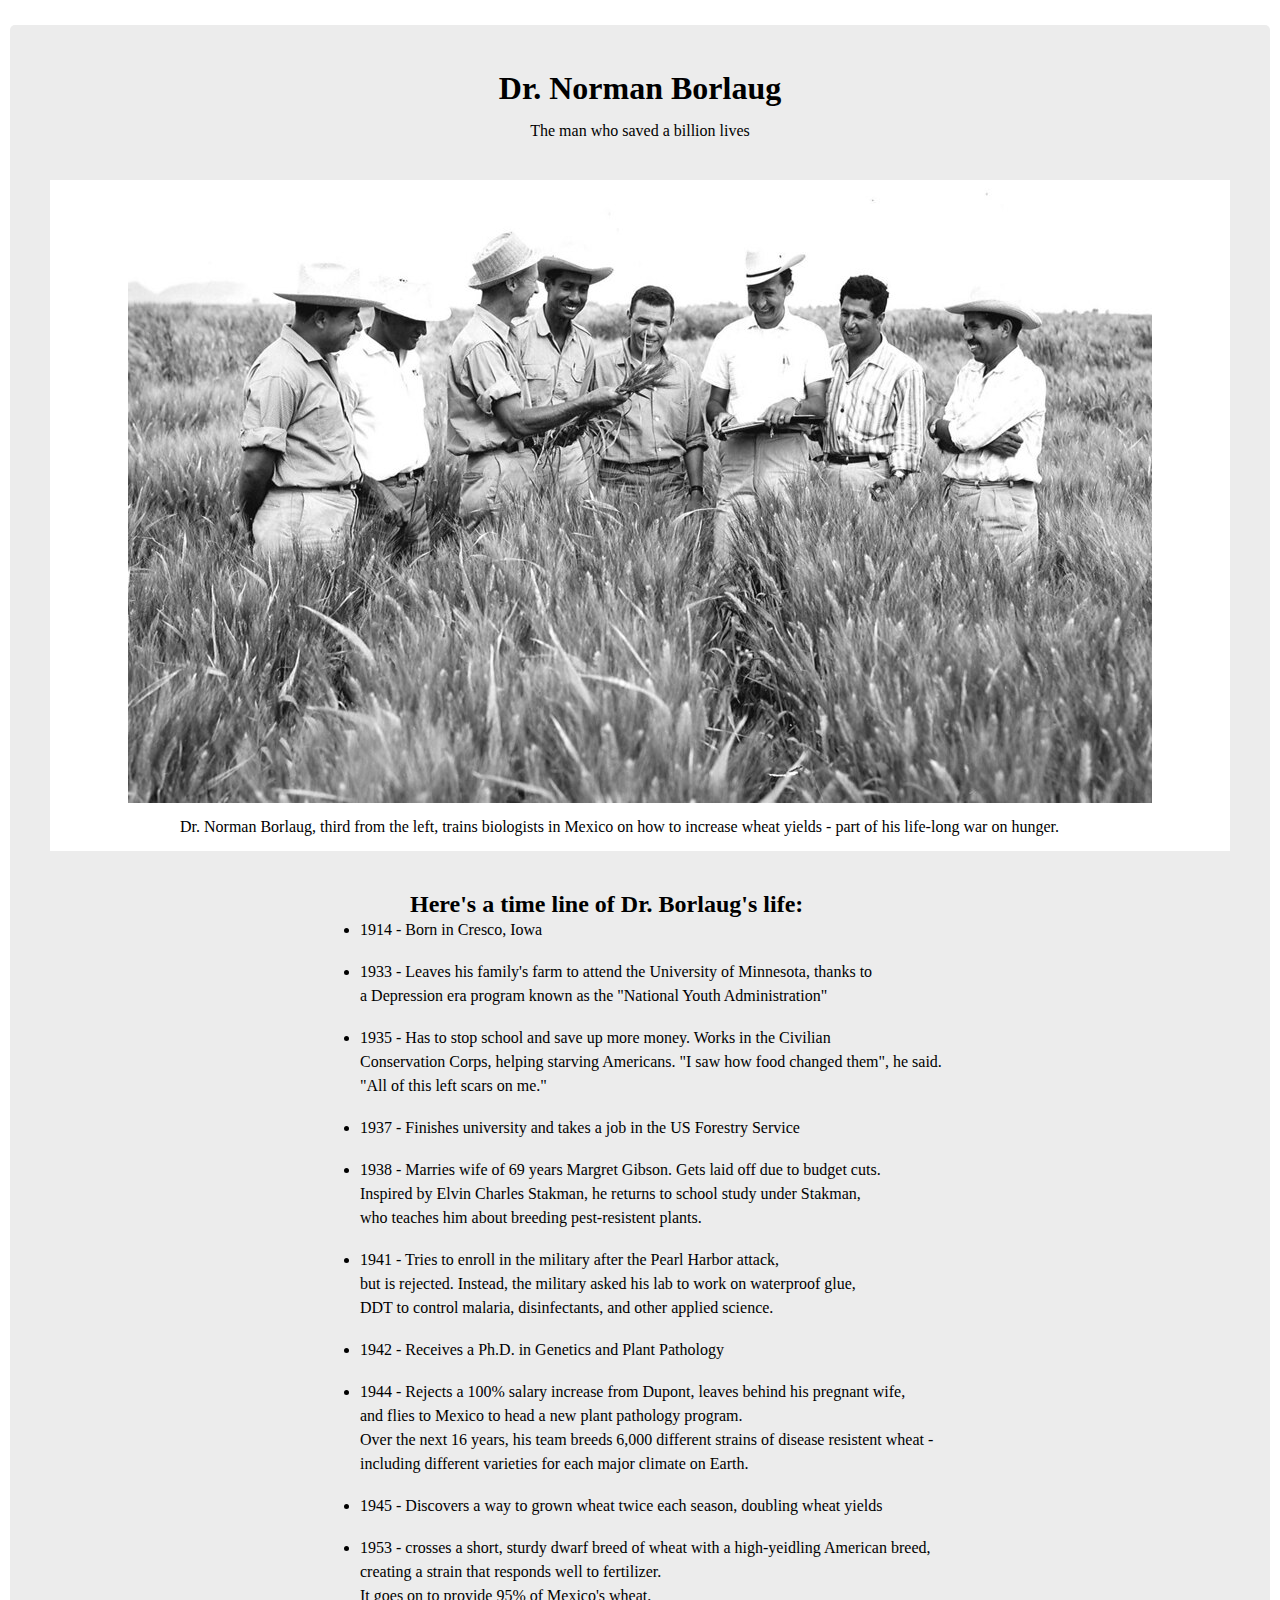
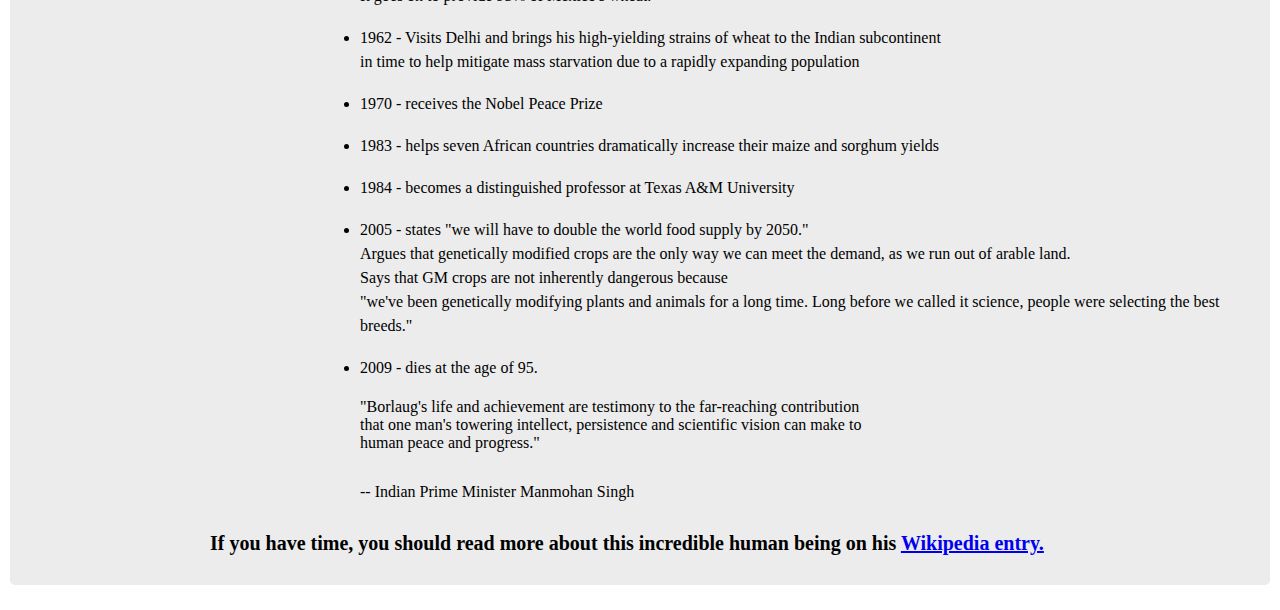
<file: index.html>
<!DOCTYPE html>
<html lang="en">
<head>
  <meta charset="utf-8">
  <meta name="viewport" content="width=device-width,initial-scale=1.0">
  <title>Tribute Page</title>
  <link rel="stylesheet" href="styles.css">
</head>
<body>
  <main id="main">
    <div>
    <h1 id="title">Dr. Norman Borlaug</h1>
    <p id ="savior">The man who saved a billion lives</p>
    <figure id="img-div">
      <img id="image" src="images/tribute-page-main-image.jpg">
      <figcaption id="img-caption">Dr. Norman Borlaug, third from the left, trains biologists in Mexico on how to
        increase wheat yields - part of his life-long war on hunger.</figcaption>
    </figure>
    </div>
    <div id="tribute-info">
      <h2 id="time">Here's a time line of Dr. Borlaug's life:</h2>
      <ul>
        <li>1914 - Born in Cresco, Iowa</li><br>
        <li>1933 - Leaves his family's farm to attend the University of Minnesota, thanks to<br> a Depression era program
          known as the "National Youth Administration"</li><br>
        <li>1935 - Has to stop school and save up more money. Works in the Civilian <br>Conservation Corps, helping starving
          Americans. "I saw how food changed them", he said.<br> "All of this left scars on me."</li><br>
        <li>1937 - Finishes university and takes a job in the US Forestry Service</li><br>
        <li>1938 - Marries wife of 69 years Margret Gibson. Gets laid off due to budget cuts.<br> Inspired by Elvin Charles
          Stakman, he returns to school study under Stakman, <br>who teaches him about breeding pest-resistent plants.</li><br>
        <li>1941 - Tries to enroll in the military after the Pearl Harbor attack, <br>but is rejected. Instead, the military
          asked his lab to work on waterproof glue, <br>DDT to control malaria, disinfectants, and other applied science.<br>
        </li><br>
        <li>1942 - Receives a Ph.D. in Genetics and Plant Pathology</li><br>
        <li>1944 - Rejects a 100% salary increase from Dupont, leaves behind his pregnant wife, <br>and flies to Mexico to
          head a new plant pathology program. <br>Over the next 16 years, his team breeds 6,000 different strains of disease
          resistent wheat - <br>including different varieties for each major climate on Earth.</li><br>
        <li>1945 - Discovers a way to grown wheat twice each season, doubling wheat yields</li><br>
        <li>1953 - crosses a short, sturdy dwarf breed of wheat with a high-yeidling American breed,<br> creating a strain
          that responds well to fertilizer. <br>It goes on to provide 95% of Mexico's wheat.</li><br>
        <li>1962 - Visits Delhi and brings his high-yielding strains of wheat to the Indian subcontinent <br>in time to help
          mitigate mass starvation due to a rapidly expanding population</li><br>
        <li>1970 - receives the Nobel Peace Prize</li><br>
        <li>1983 - helps seven African countries dramatically increase their maize and sorghum yields</li><br>
        <li>1984 - becomes a distinguished professor at Texas A&M University</li><br>
        <li>2005 - states "we will have to double the world food supply by 2050."<br> Argues that genetically modified crops
          are the only way we can meet the demand, as we run out of arable land.<br> Says that GM crops are not inherently
          dangerous because <br>"we've been genetically modifying plants and animals for a long time. Long before we called
          it science, people were selecting the best breeds."</li><br>
        <li>2009 - dies at the age of 95.</li><br>
      </ul>
    </div>
    <div class="footer">
      <p>"Borlaug's life and achievement are testimony to the far-reaching contribution<br> that one man's towering
          intellect, persistence and scientific vision can make to<br> human peace and progress."</p>
      <p class="indian">-- Indian Prime Minister Manmohan Singh</p>
    </div>
    <p class="last-p"> <strong>If you have time, you should read more about this incredible human being on his <a id="tribute-link"
      value="link" target="_blank" href="https://en.wikipedia.org/wiki/Norman_Borlaug">Wikipedia entry.</strong></p>
  </main>
</body>
</html>
</file>
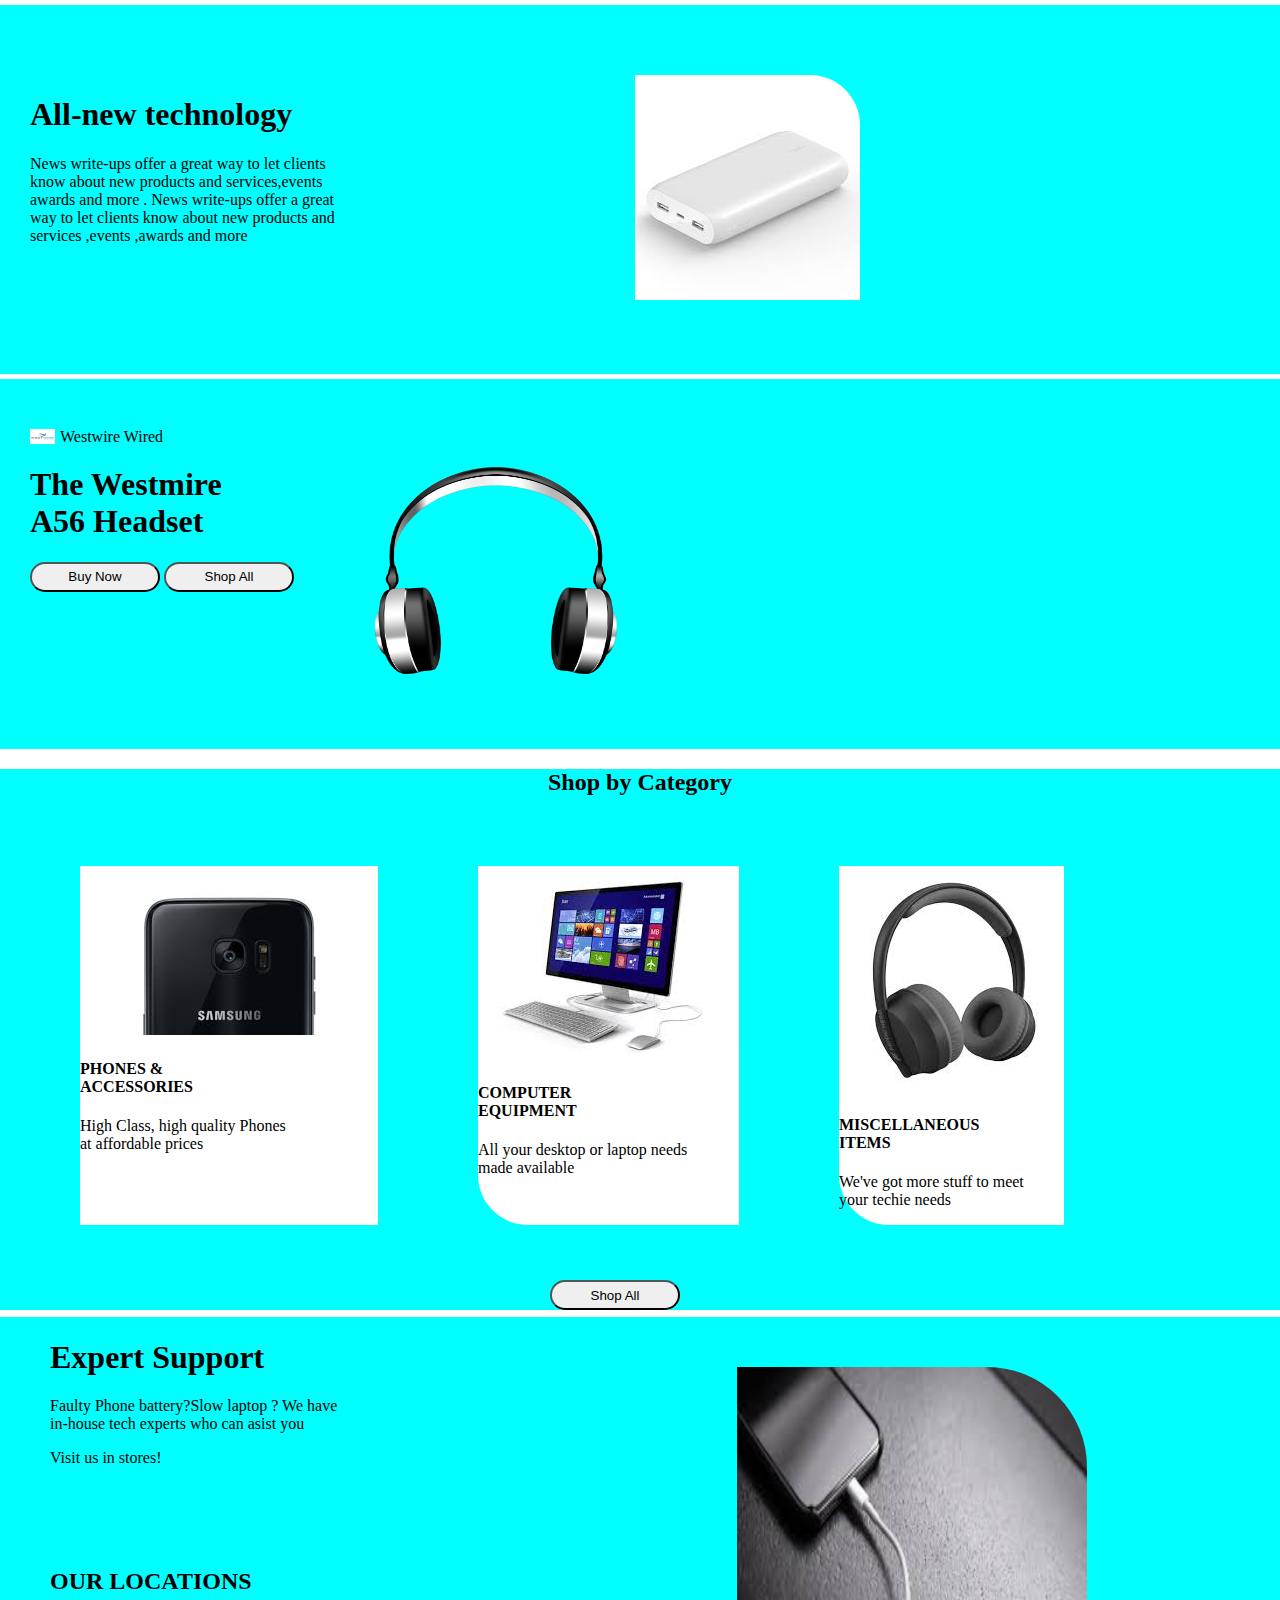
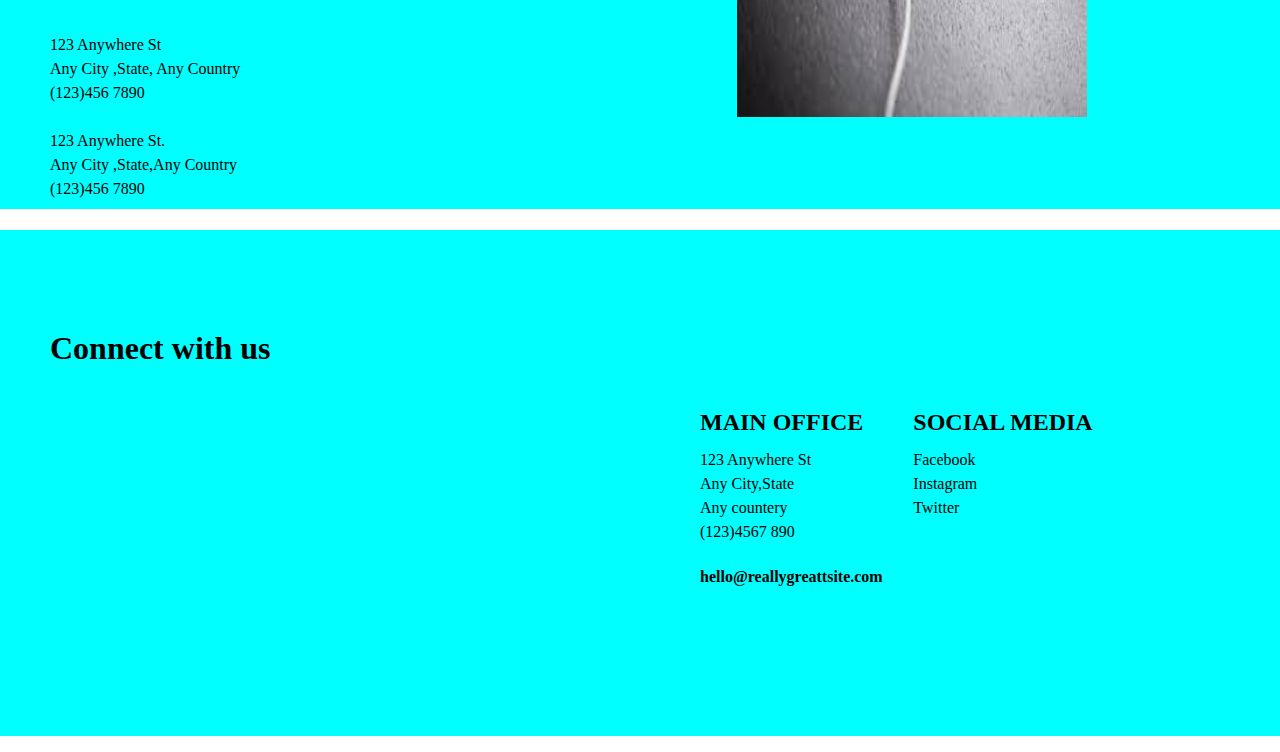
<file: Sales Product Website/index.html>
<!DOCTYPE html>
<html lang="en">
<head>
  <meta charset="UTF-8">
  <meta name="viewport" content="width=device-width, initial-scale=1.0">
  <link rel="stylesheet" href="styles.css">
  <title>Sales Product Website</title>
</head>
<body>
  <div class="main-container">
    <div class="first-div">
        <div class="client">
          <h1>All-new technology</h1>
          <p>News write-ups offer a great way to let clients<br>know about new products and services,events <br>awards and more . News write-ups offer a great<br> way to let clients know about new products and<br> services ,events ,awards and more</p>
        </div>
        <div class="first-image">
          <img src="images/images.jpg">
        </div>
    </div>
    <div class="second-div">
      <div class="logo">
        <img src="images/westwire-electrics-pty-ltd-c8f3a5c1">
        <p>Westwire Wired</p>
      </div>
      <div class="headsets">
        <div>
          <h1>The Westmire<br>A56 Headset</h1>
          <button >Buy Now</button>
          <button>Shop All</button>
        </div>
        <div class="second-image">
          <img src="images/pngimg.com - headphones_PNG7640.png" width="400px" height="250px">
        </div>
      </div>
    </div>
    <div class="third-bigger">
      <h2 id="shop">Shop by Category</h2>
      <div class="third-div">
        <div class="third-first">
          <img src="images/images (2).jpg">
          <h4><strong>PHONES &<br> ACCESSORIES</strong></h4>
          <p>High Class, high quality Phones<br>at affordable prices</p>
        </div>
        <div class="second">
          <img src="images/download.jpg">
          <h4><strong>COMPUTER<br> EQUIPMENT</strong></h4>
          <p>All your desktop or laptop needs<br>made available</p>
        </div>
        <div class="last">
          <img src="images/images (3).jpg">
          <h4><strong>MISCELLANEOUS<br>ITEMS</strong></h4>
          <p>We've got more stuff to meet<br> your techie needs</p>
        </div>
      </div>
      <button>Shop All</button>
    </div>
    <div class="fourth-div">
      <div class="location">
        <h1>Expert Support</h1>
        <p>Faulty Phone battery?Slow laptop ? We have<br> in-house tech experts who can asist you</p>
        <p>Visit us in stores!</p>
        <h2 id="location"><b>OUR LOCATIONS</b></h2>
        <div id="address">
          <p>123 Anywhere St</p>
          <p>Any City ,State, Any Country</p>
          <p>(123)456 7890</p><br>
          <p>123 Anywhere St.</p>
          <p>Any City ,State,Any Country</p>
          <p>(123)456 7890</p>
        </div>
      </div>
      <div class="phone-charger">
        <img src="images/images (4).jpg">
      </div>
    </div>
    <div class="footer">
      <h1 id="connect"><b>Connect with us</b></h1>
      <div class="fifth-div">
        <div id="main-office">
          <h2><b>MAIN OFFICE</b></h2>
          <p>123 Anywhere St</p>
          <p>Any City,State</p>
          <p>Any countery</p>
          <p>(123)4567 890</p>
        </div>
        <div id="social-media">
          <h2><b>SOCIAL MEDIA</b></h2>
          <p>Facebook</p>
          <p>Instagram</p>
          <p>Twitter</p>
        </div>
      </div>
      <p id="email"><strong>hello@reallygreattsite.com</strong></p>
    </div>
  </div>
  
</body>
</html>
</file>
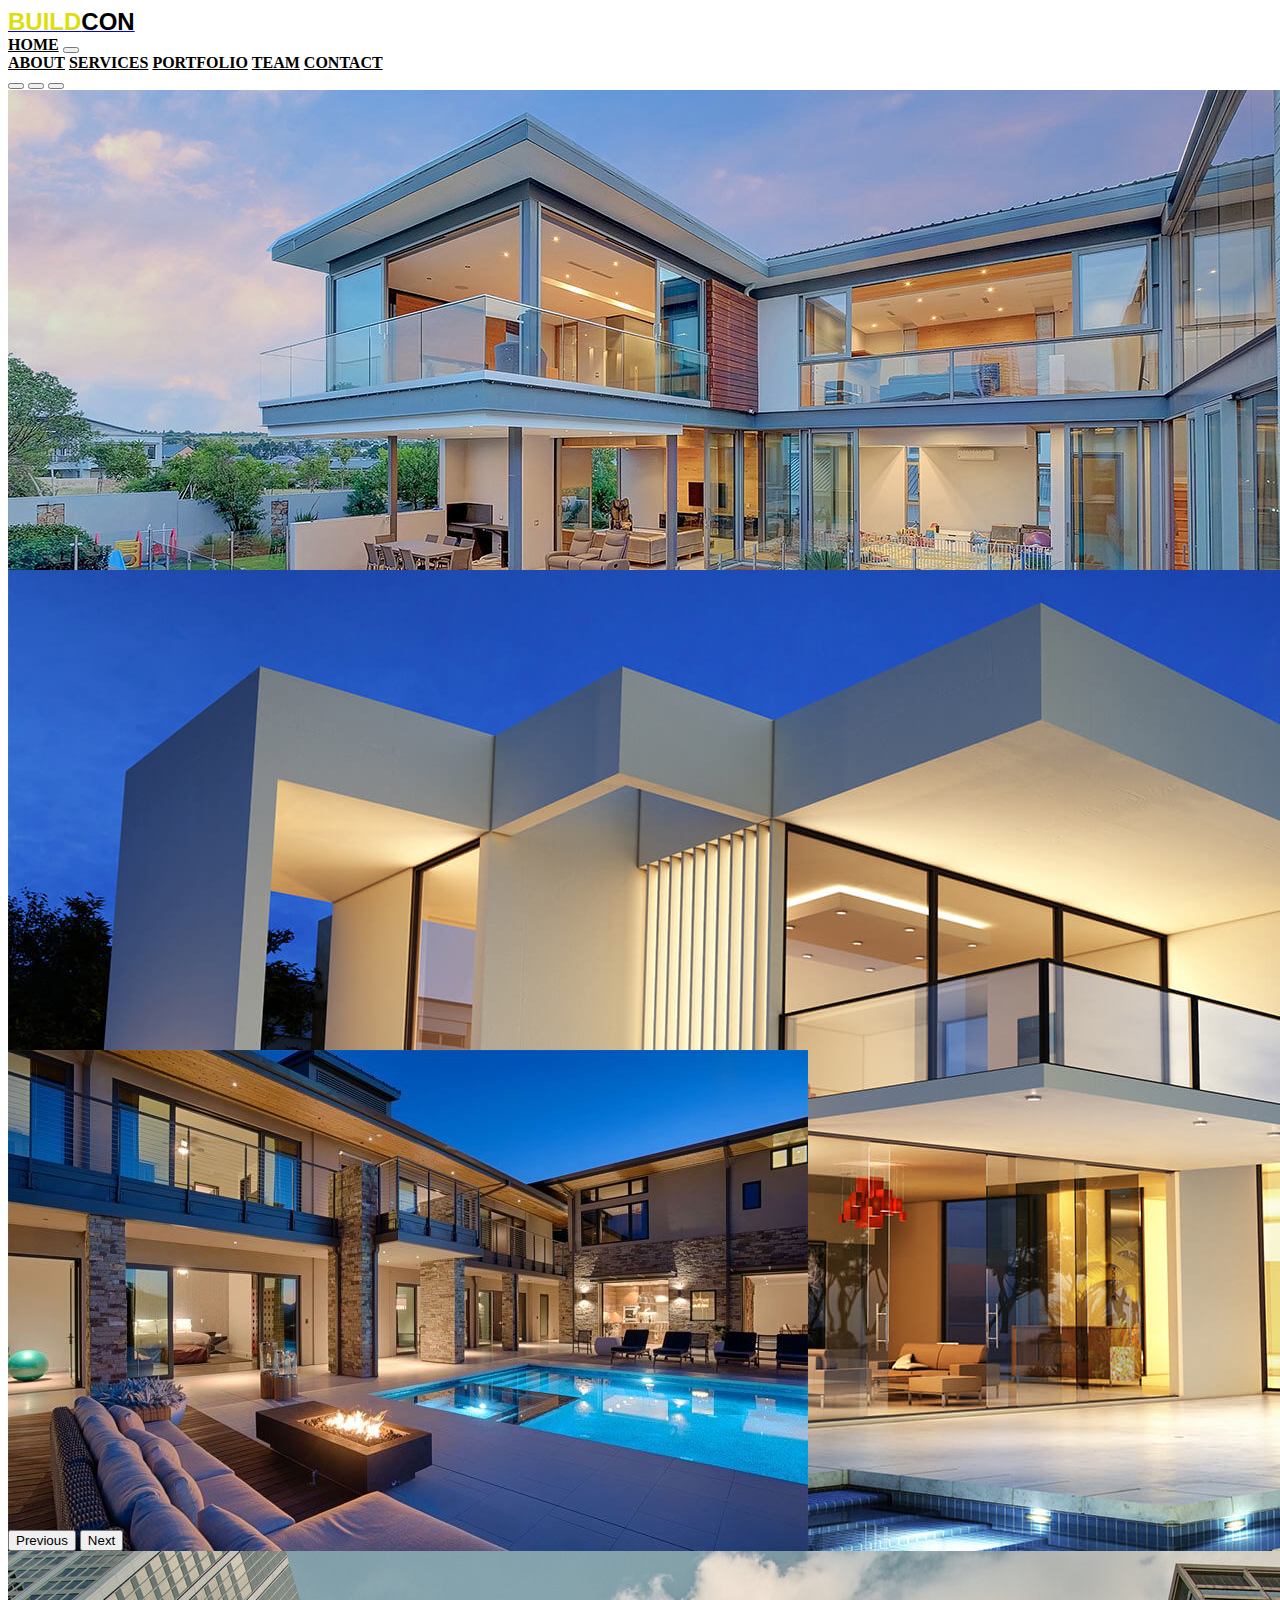
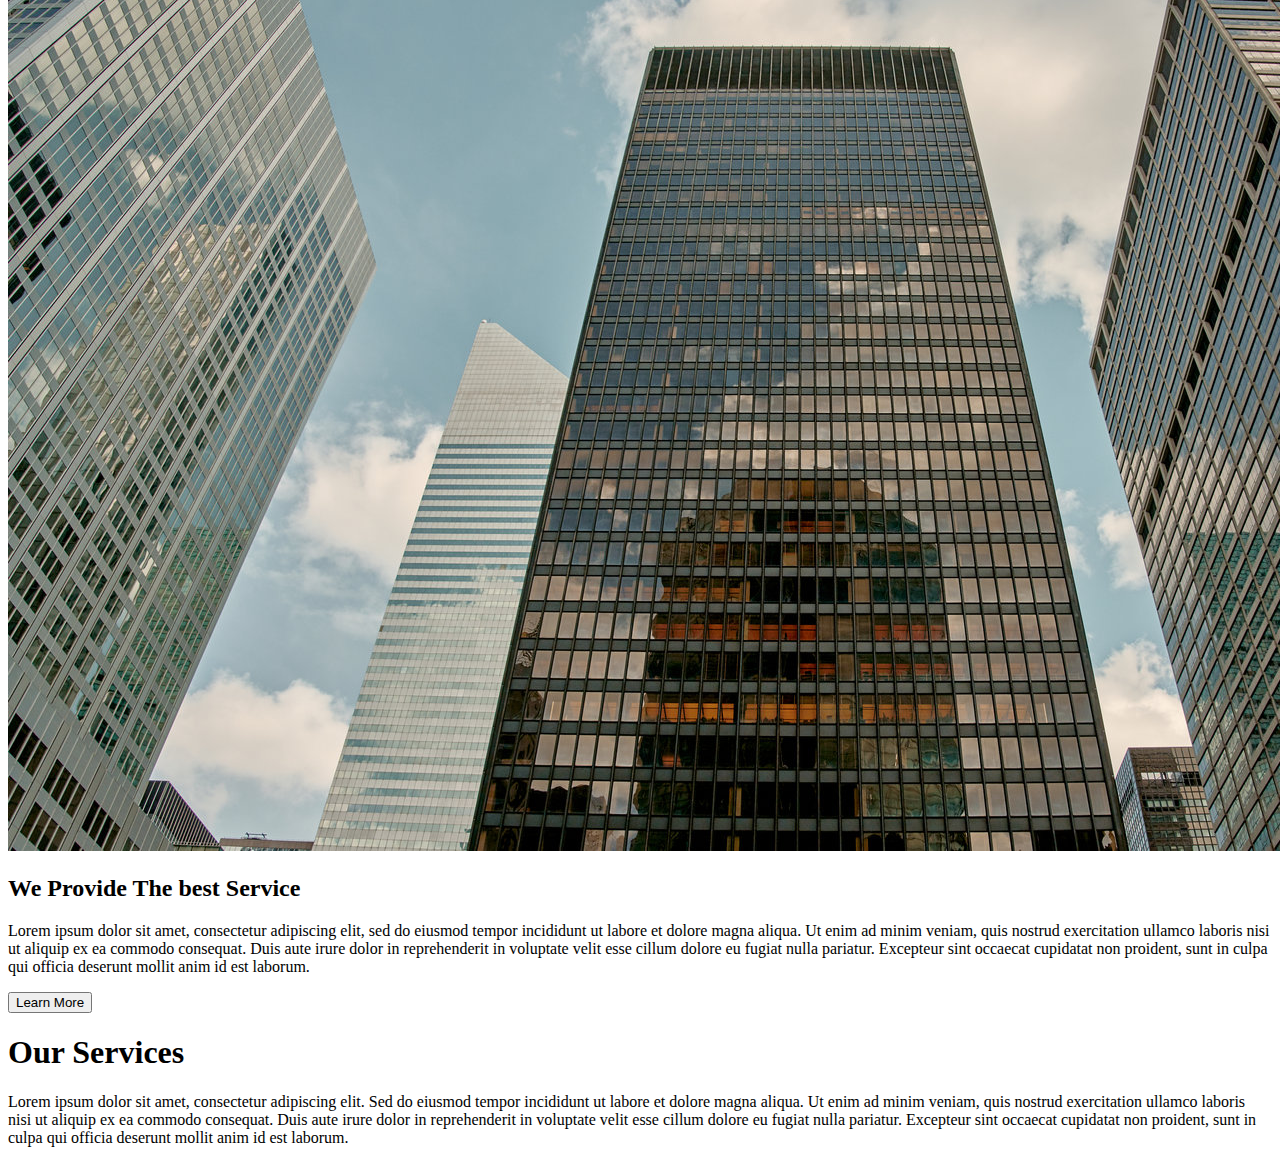
<file: TOST GROUP/index.html>
<!DOCTYPE html>
<html lang="en">
<head>
  <meta charset="UTF-8">
  <meta name="viewport" content="width=device-width, initial-scale=1.0">
  <link href="https://cdn.jsdelivr.net/npm/bootstrap@5.0.2/dist/css/bootstrap.min.css" rel="stylesheet" integrity="sha384-EVSTQN3/azprG1Anm3QDgpJLIm9Nao0Yz1ztcQTwFspd3yD65VohhpuuCOmLASjC" crossorigin="anonymous">
  <link rel="stylesheet" href="styles.css">
  <title>Landing Page</title>
</head>
<body>
<nav class="navbar navbar-light bg-light">
  <div class="container">
    <a class="navbar-brand" href="#"><span id="first">BUILD</span><span id="second">CON</span></a>
    <nav class="navbar navbar-expand-lg navbar-light bg-light">
      <div class="container-fluid">
        <a class="nav-link active" href="#Home">HOME</a>
        <button class="navbar-toggler" type="button" data-bs-toggle="collapse" data-bs-target="#navbarNavAltMarkup" aria-controls="navbarNavAltMarkup" aria-expanded="false" aria-label="Toggle navigation">
          <span class="navbar-toggler-icon"></span>
        </button>
        <div class="collapse navbar-collapse" id="navbarNavAltMarkup">
          <div class="navbar-nav">
            <a class="nav-link active" aria-current="page" href="#about">ABOUT</a>
            <a class="nav-link active" href="#Home">SERVICES</a>
            <a class="nav-link active" href="#">PORTFOLIO</a>
            <a class="nav-link active" href="#">TEAM</a>
            <a class="nav-link active" href="#">CONTACT</a>
          </div>
        </div>
      </div>
    </nav>
  </div>
</nav>
<div id="carouselExampleCaptions" class="carousel slide" data-bs-ride="carousel">
  <div class="carousel-indicators">
    <button type="button" data-bs-target="#carouselExampleCaptions" data-bs-slide-to="0" class="active" aria-current="true" aria-label="Slide 1"></button>
    <button type="button" data-bs-target="#carouselExampleCaptions" data-bs-slide-to="1" aria-label="Slide 2"></button>
    <button type="button" data-bs-target="#carouselExampleCaptions" data-bs-slide-to="2" aria-label="Slide 3"></button>
  </div>
  <div class="carousel-inner" >
    <div class="carousel-item active c-item">
      <img src="images/large_3157-Batis-Cres-Waterfall-Country-Est-Midrand-Corlia-Jawitz-Midrand-S36-32.jpg" class="d-block w-100" alt="...">
      <div class="carousel-caption d-none d-md-block">
        <h2>TRUE CONSTRUCTION</h2>
        <p>Lorem ipsum dolor sit amet, consectetur adipiscing elit, sed do eiusmod tempor incididunt ut labore et dolore magna aliqua. Ut enim ad minim veniam, quis nostrud exercitation ullamco laboris nisi ut aliquip ex ea commodo consequat. Duis aute irure dolor in reprehenderit in voluptate velit esse cillum dolore eu fugiat nulla pariatur. Excepteur sint occaecat cupidatat non proident, sunt in culpa qui officia deserunt mollit anim id est laborum.
        </p>
        <button>Learn More</button>
      </div>
    </div>
    <div class="carousel-item c-item">
      <img src="images/luxury-real-estate.jpg" class="d-block w-100" alt="...">
      <div class="carousel-caption d-none d-md-block">
        <h2>Your Dream House</h2>
        <p>Lorem ipsum dolor sit amet, consectetur adipiscing elit, sed do eiusmod tempor incididunt ut labore et dolore magna aliqua. Ut enim ad minim veniam, quis nostrud exercitation ullamco laboris nisi ut aliquip ex ea commodo consequat. Duis aute irure dolor in reprehenderit in voluptate velit esse cillum dolore eu fugiat nulla pariatur. Excepteur sint occaecat cupidatat non proident, sunt in culpa qui officia deserunt mollit anim id est laborum.
        </p>
        <button>Learn More</button>
      </div>
    </div>
    <div class="carousel-item c-item">
      <img src="images/modern-home-and-estate-design-trends.jpg" class="d-block w-100" alt="...">
      <div class="carousel-caption d-none d-md-block">
        <h2>Always Dedicated</h2>
        <p>Lorem ipsum dolor sit amet, consectetur adipiscing elit, sed do eiusmod tempor incididunt ut labore et dolore magna aliqua. Ut enim ad minim veniam, quis nostrud exercitation ullamco laboris nisi ut aliquip ex ea commodo consequat. Duis aute irure dolor in reprehenderit in voluptate velit esse cillum dolore eu fugiat nulla pariatur. Excepteur sint occaecat cupidatat non proident, sunt in culpa qui officia deserunt mollit anim id est laborum.
        </p>
        <button>Learn More</button>
      </div>
    </div>
  </div>
  <button class="carousel-control-prev" type="button" data-bs-target="#carouselExampleCaptions" data-bs-slide="prev">
    <span class="carousel-control-prev-icon" aria-hidden="true"></span>
    <span class="visually-hidden">Previous</span>
  </button>
  <button class="carousel-control-next" type="button" data-bs-target="#carouselExampleCaptions" data-bs-slide="next">
    <span class="carousel-control-next-icon" aria-hidden="true"></span>
    <span class="visually-hidden">Next</span>
  </button>
</div>
<section>
  <div class="card mb-5 mt-5" style="max-width: 100%;">
    <div class="row g-5">
      <div class="col-md-4">
        <img src="images/22kimmelman-skyscrapers1-videoSixteenByNineJumbo1600.jpg" class="img-fluid rounded-start" alt="...">
      </div>
      <div class="col-md-8" id="about">
        <div class="card-body">
          <h2 class="card-title">We Provide The best Service</h2>
          <p class="card-text">Lorem ipsum dolor sit amet, consectetur adipiscing elit, sed do eiusmod tempor incididunt ut labore et dolore magna aliqua. Ut enim ad minim veniam, quis nostrud exercitation ullamco laboris nisi ut aliquip ex ea commodo consequat. Duis aute irure dolor in reprehenderit in voluptate velit esse cillum dolore eu fugiat nulla pariatur. Excepteur sint occaecat cupidatat non proident, sunt in culpa qui officia deserunt mollit anim id est laborum.
          </p>
          <button>Learn More</button>
        </div>
      </div>
    </div>
  </div>
</section>
<div class="third-webpage" id="Home">
  <h1> Our Services </h1>
  <p>Lorem ipsum dolor sit amet, consectetur adipiscing elit. Sed do eiusmod tempor incididunt ut labore et dolore magna aliqua. Ut enim ad minim veniam, quis nostrud exercitation ullamco laboris nisi ut aliquip ex ea commodo consequat. Duis aute irure dolor in reprehenderit in voluptate velit esse cillum dolore eu fugiat nulla pariatur. Excepteur sint occaecat cupidatat non proident, sunt in culpa qui officia deserunt mollit anim id est laborum.
</p>
</div>

  <script src="https://cdn.jsdelivr.net/npm/bootstrap@5.0.2/dist/js/bootstrap.bundle.min.js" integrity="sha384-MrcW6ZMFYlzcLA8Nl+NtUVF0sA7MsXsP1UyJoMp4YLEuNSfAP+JcXn/tWtIaxVXM" crossorigin="anonymous"></script>
</body>
</html>
</file>
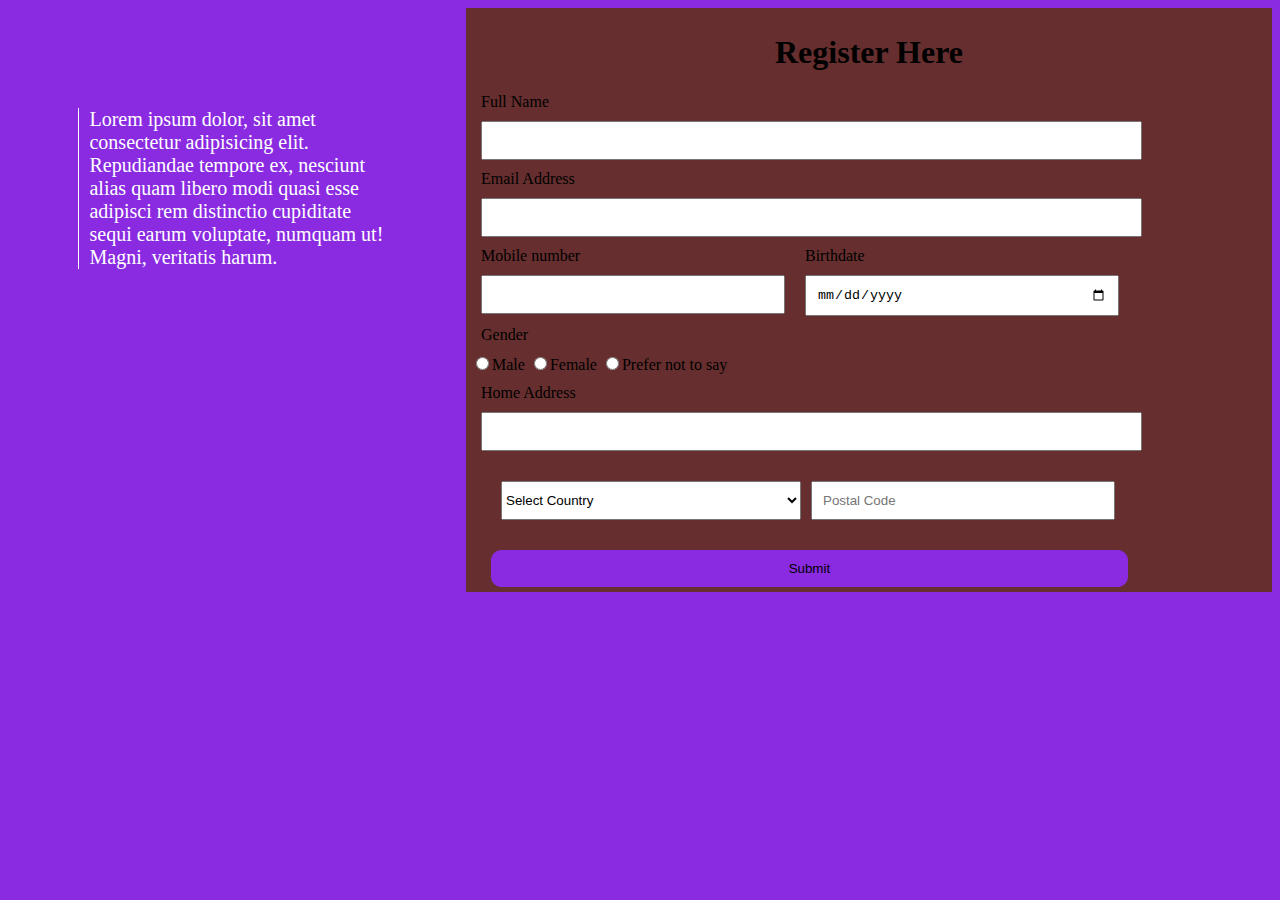
<file: form.html>
<!DOCTYPE html>
<html lang="en">
<head>
  <meta charset="UTF-8">
  <meta name="viewport" content="width=device-width, initial-scale=1.0">
  <title>Document</title>
  <style>
    body{
      justify-content: center;
      /* display: flex; */
      background: blueviolet;

    }
    .container{
      display: flex;
      /* background: rgb(255, 255, 255); */
      width: 100%;
      height: 100%;

    }
    .left-div{
      /* background: cadetblue; */
      width: 50%;
      padding: 0px 30px;
    }
    .sub-cont{
      display: flex;
      /* background: chartreuse; */
      justify-items: center;
        margin: 25% 10%;
    }

    .form-div{
      background: rgb(102, 46, 46);
      width:100%;
      height:100%;
      padding: 5px;

    }
.line{
  
  width: 10px;
/* padding: 30px 0px; */
  background: white;
}
.form-group{
  display: flex;
  width: 100%;
}
 input[type='text'],[type='date']{
  width: 80%;
  padding: 10px;
  margin: 0px 10px;
}
label{
  display: block;
  margin: 10px;
}

button{
  padding: 10px;
  border-radius: 10px;
  width: 80%;
  border: 1px solid blueviolet;
  background:blueviolet;
  margin-left: 20px;
}
  </style>
</head>
<body>
  <div class="container">
<div class="left-div">
<div class="sub-cont">
<div class="line"></div>
<div style="padding: 0px 10px; font-size: 20px; color: white;">
  <!-- <h1>Please fill the form</h1> -->
  Lorem ipsum dolor, sit amet consectetur adipisicing elit. Repudiandae tempore ex, nesciunt alias quam libero modi quasi esse adipisci rem distinctio cupiditate sequi earum voluptate, numquam ut! Magni, veritatis harum.

</div>
</div>

</div>


<div class="form-div">
<h1 style="text-align: center;">Register Here</h1>

<form action="">
  <label for="">Full Name</label> <input type="text" name="" id="">
  <label for="">Email Address</label> <input type="text" name="" id="">

<div class="form-group">



 <div> <label for="">Mobile number</label> <input type="text" name="" id="" style="width: 280px;"></div>
 <div> <label for="">Birthdate</label> <input type="date" name="" style="width: 290px;" id=""></div>
</div>

  <label for="">Gender</label>
   <input type="radio" name="gender" id="">Male
   <input type="radio" name="gender" id="">Female
   <input type="radio" name="gender" id="">Prefer not to say

  <label for="">Home Address</label> <input type="text" name="" id="">
  
  <div class="form-group" style="margin: 30px;">

  <select style="width: 300px; margin-left: 0px;" >
    <option value=""disabled selected>Select Country</option>
    <option value="Rwanda">Rwanda</option>
    <option value="Rwanda">Burundi</option>
    <option value="Rwanda">Kenya</option>
    <option value="Rwanda">Tanzania</option>
  </select>
  
  <input type="text" name="" id="" style="width: 280px;" placeholder="Postal Code">
</div>  
  <button>Submit</button>
</form>




</div>





  </div>
</body>
</html>
</file>
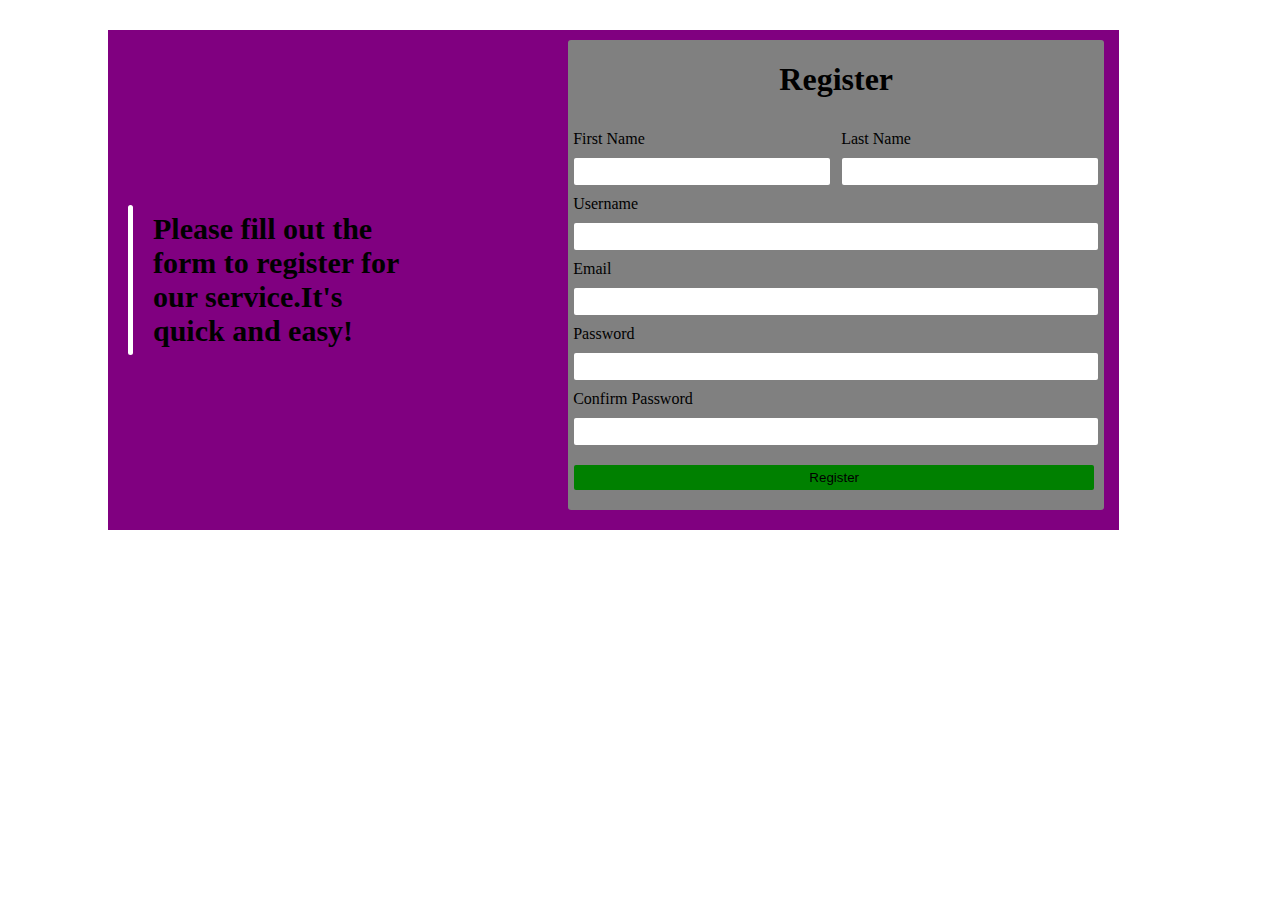
<file: form2.html>
<!DOCTYPE html>
<html lang="en">
<head>
  <meta charset="UTF-8">
  <meta name="viewport" content="width=device-width, initial-scale=1.0">
  <link rel="stylesheet" href="styles5.css">
  <title>Registration Form</title>
</head>
<body>
  <div class="main-container">
    <div class="left-div">
      <div class="line"></div>
      <div class="paragraph">
        <b>Please fill out the<br>form to register for<br>our service.It's<br>quick and easy!</b>
      </div>
    </div>
    <div class="right-div">
      <h1>Register</h1>
      <div class="another-one">
        <div class="first">
          <label for="first name">First Name</label>
          <input type="text" id="First Name" class="input-row">
        </div>
        <div class="last">
          <label for="Last name">Last Name</label>
          <input type="text" id="Last Name" class="input-row">
        </div>
      </div>
      <div class="other-labels">
        <label for="username">Username</label>
        <input type="text" id="username">
        <label for="email">Email</label>
        <input type="email" id="email">
        <label for="password">Password</label>
        <input type="password" id="password">
        <label for="confirm password">Confirm Password</label>
        <input type="password" id="password">
        <button>Register</button>
      </div>
    </div>
  </div>
  
</body>
</html>
</file>
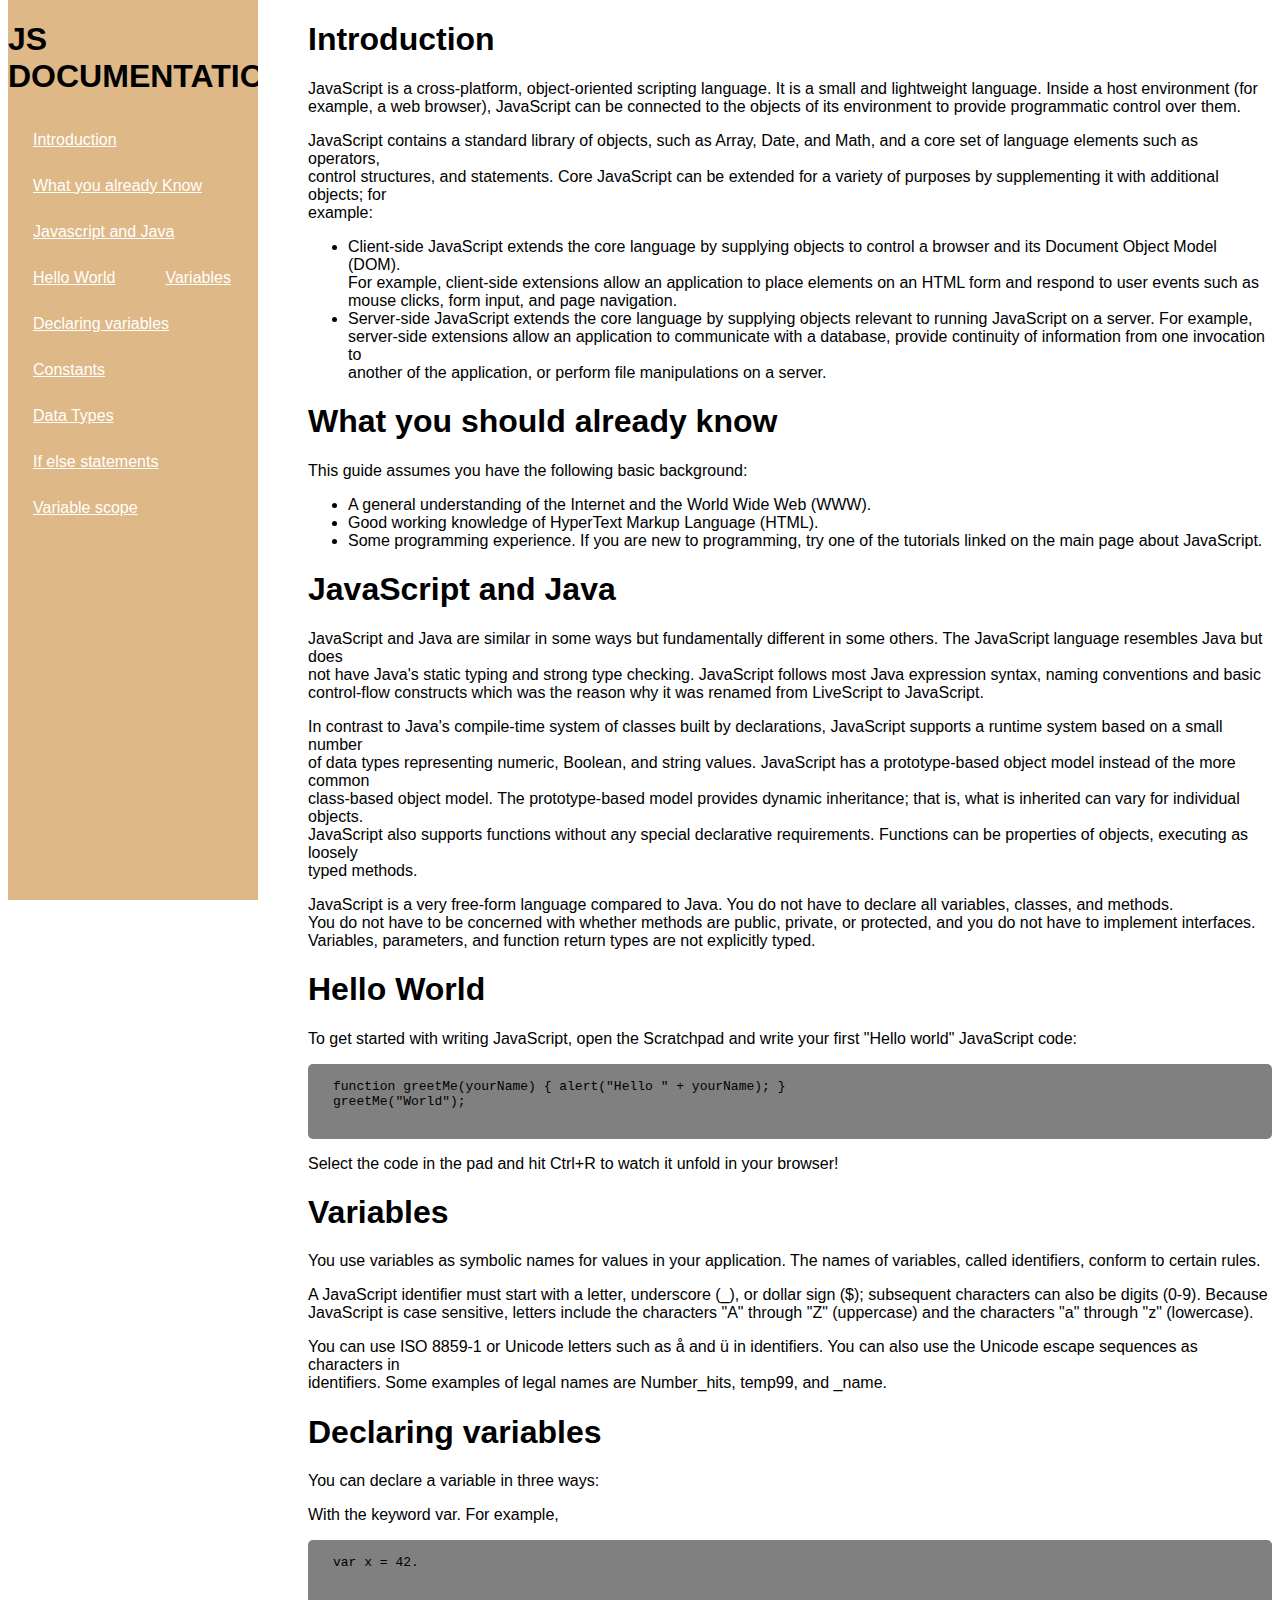
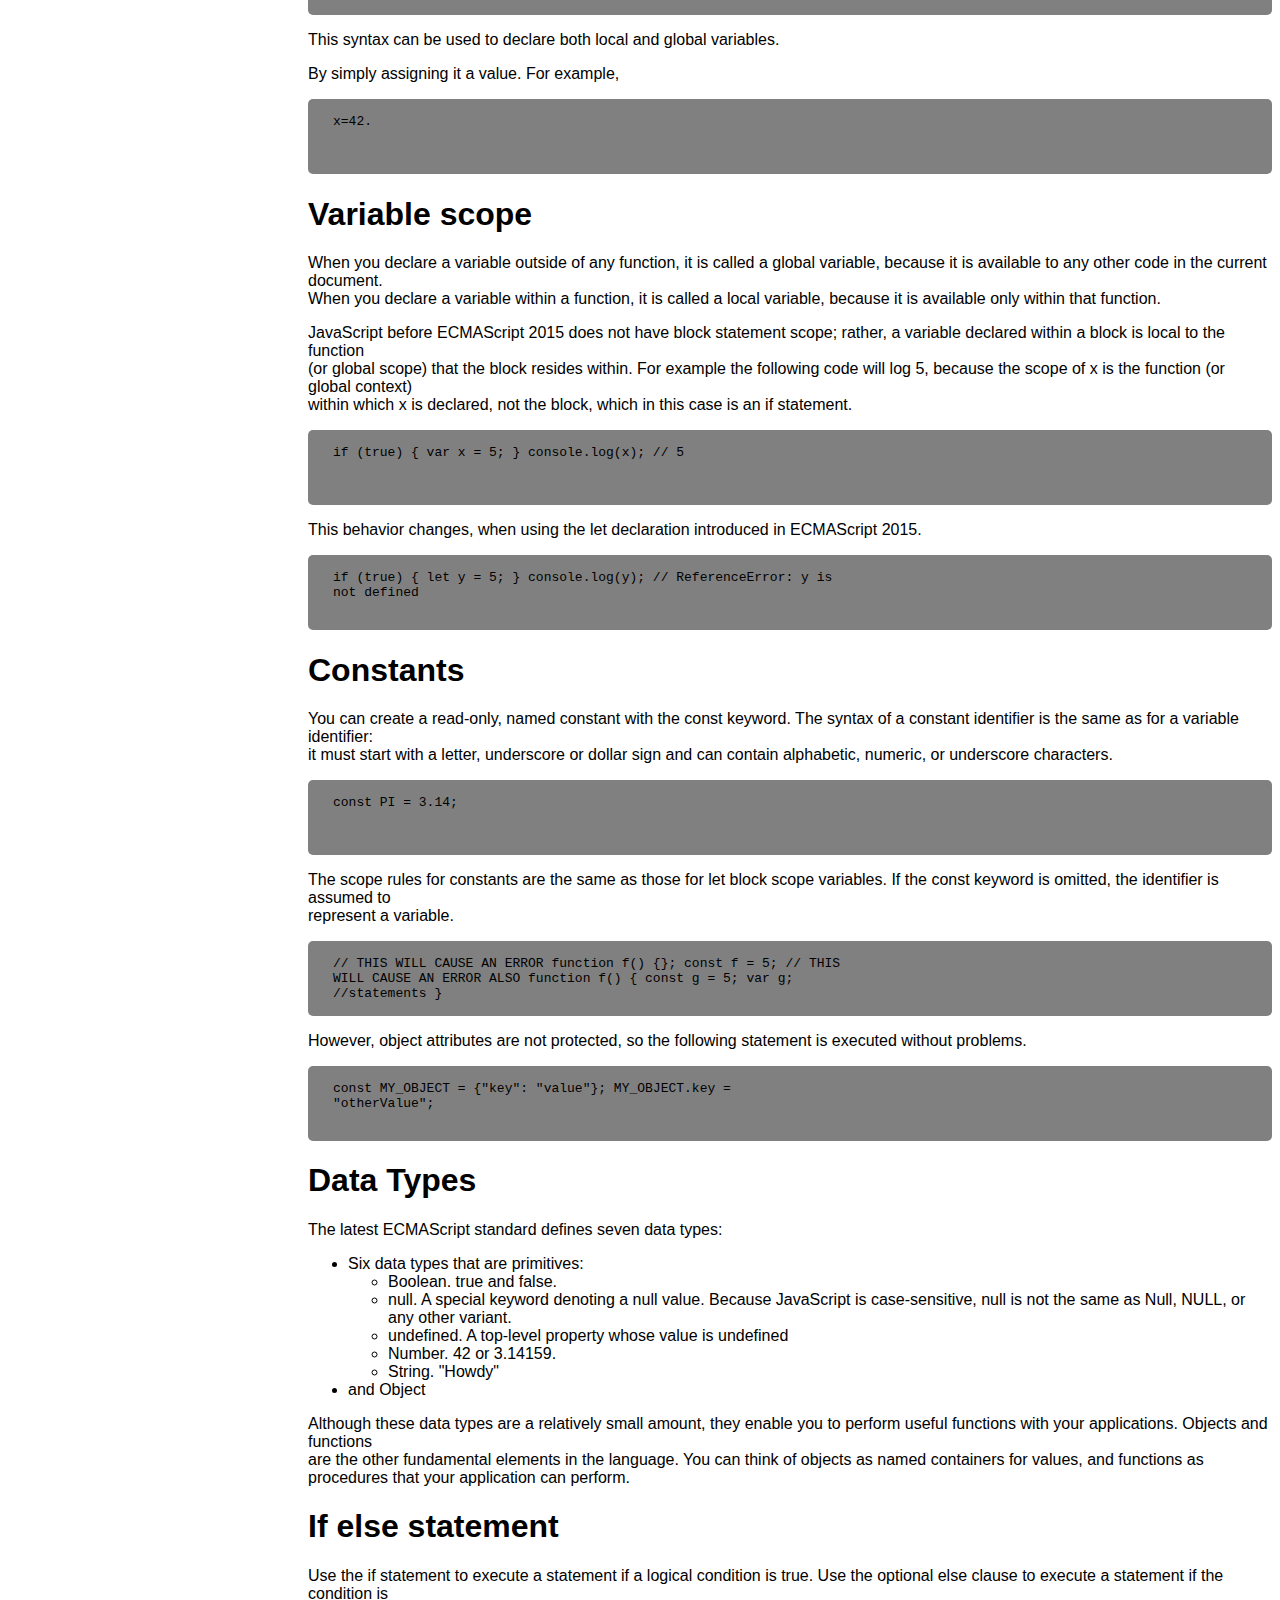
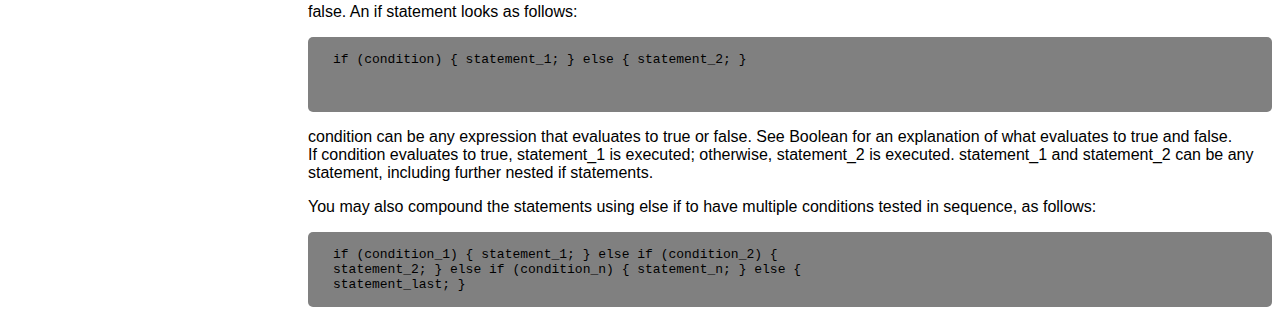
<file: index 2.html>
<!DOCTYPE html>
<html lang="en">
  <head>
    <meta charset="UTF-8">
    <meta name="viewport" content="width=device-width,initial-scale=1.0">
    <title>Documentation Page</title>
    <link rel="stylesheet" href="styles2.css">
  </head>
  <body>
    <nav id="navbar">
      <header>
        <h1>JS DOCUMENTATION</h1>
        <a class="nav-link" href="#Introduction">Introduction</a>
        <a class="nav-link" href="#What_you_should_already_know">What you already Know</a>
        <a class="nav-link" href="#JavaScript_and_Java">Javascript and Java</a>
        <a class="nav-link" href="#Hello_world">Hello World</a>
        <a class="nav-link" href="#variables">Variables</a>
        <a class="nav-link" href="#Declaring_variables">Declaring variables</a>
        <a class="nav-link" href="#Constants">Constants</a>
        <a class="nav-link" href="#Data_Types">Data Types</a>
        <a class="nav-link" href="#if_else_statement">If else statements</a>
        <a class="nav-link" href="#Variable_scope">Variable scope</a>
      </header>
    </nav>
    <main id="main-doc">
      <section class="main-section" id="Introduction">
        <header>
          <h1>Introduction</h1>
        </header>
        <p>JavaScript is a cross-platform, object-oriented scripting language. It is a small and lightweight language. Inside a host environment (for<br> example, a web browser), JavaScript can be connected to the objects of its environment to provide programmatic control over them.</p>
        <p>JavaScript contains a standard library of objects, such as Array, Date, and Math, and a core set of language elements such as operators, <br>control structures, and statements. Core JavaScript can be extended for a variety of purposes by supplementing it with additional objects; for<br> example:</p>
        <ul>
          <li>
            Client-side JavaScript extends the core language by supplying objects to control a browser and its Document Object Model (DOM).<br> For example, client-side extensions allow an application to place elements on an HTML form and respond to user events such as<br> mouse clicks, form input, and page navigation.
          </li>
          <li>
            Server-side JavaScript extends the core language by supplying objects relevant to running JavaScript on a server. For example, <br>server-side extensions allow an application to communicate with a database, provide continuity of information from one invocation to <br>another of the application, or perform file manipulations on a server.
          </li>
        </ul>
      </section>
      <section class="main-section" id="What_you_should_already_know">
        <header>
          <h1>What you should already know</h1>
        </header>
        <p>This guide assumes you have the following basic background:</p>
        <ul>
          <li>A general understanding of the Internet and the World Wide Web (WWW).</li>
          <li>Good working knowledge of HyperText Markup Language (HTML).</li>
          <li>Some programming experience. If you are new to programming, try one of the tutorials linked on the main page about JavaScript.</li>
        </ul>
      </section>
      <section class="main-section" id="JavaScript_and_Java">
        <header>
          <h1>JavaScript and Java</h1>
        </header>
        <p>JavaScript and Java are similar in some ways but fundamentally different in some others. The JavaScript language resembles Java but does <br>not have Java's static typing and strong type checking. JavaScript follows most Java expression syntax, naming conventions and basic<br> control-flow constructs which was the reason why it was renamed from LiveScript to JavaScript.</p>
        <p>In contrast to Java's compile-time system of classes built by declarations, JavaScript supports a runtime system based on a small number<br> of data types representing numeric, Boolean, and string values. JavaScript has a prototype-based object model instead of the more common <br>class-based object model. The prototype-based model provides dynamic inheritance; that is, what is inherited can vary for individual objects.<br> JavaScript also supports functions without any special declarative requirements. Functions can be properties of objects, executing as loosely<br> typed methods.</p>
        <p>JavaScript is a very free-form language compared to Java. You do not have to declare all variables, classes, and methods.<br> You do not have to be concerned with whether methods are public, private, or protected, and you do not have to implement interfaces. Variables, parameters, and function return types are not explicitly typed.</p>
      </section>
      <section class="main-section" id="Hello_world">
        <header>
          <h1>Hello World</h1>         
        </header>
        <p>To get started with writing JavaScript, open the Scratchpad and write your first "Hello world" JavaScript code:</p>
        <code>
          <p>function greetMe(yourName) { alert("Hello " + yourName); }<br>
            greetMe("World");</p>
        </code>
        <p>Select the code in the pad and hit Ctrl+R to watch it unfold in your browser!</p>
      </section>
      <section class="main-section" id="variables">
        <header>
          <h1>Variables</h1>
        </header>
        <p>You use variables as symbolic names for values in your application. The names of variables, called identifiers, conform to certain rules.</p>
        <p>A JavaScript identifier must start with a letter, underscore (_), or dollar sign ($); subsequent characters can also be digits (0-9). Because<br> JavaScript is case sensitive, letters include the characters "A" through "Z" (uppercase) and the characters "a" through "z" (lowercase).</p>
        <p>You can use ISO 8859-1 or Unicode letters such as å and ü in identifiers. You can also use the Unicode escape sequences as characters in <br>identifiers. Some examples of legal names are Number_hits, temp99, and _name.</p>
      </section>
      <section class="main-section" id="Declaring_variables">
        <header>
          <h1>Declaring variables</h1>
        </header>
        <p>You can declare a variable in three ways:</p>
        <p>With the keyword var. For example,</p>
        <code>
          <p>var x = 42.</p>
        </code>
        <p>This syntax can be used to declare both local and global variables.</p>
        <p>By simply assigning it a value. For example,</p>
        <code>
          <p>x=42.</p>
        </code>
      </section>
      <section class="main-section" id="Variable_scope">
        <header>
          <h1>Variable scope</h1>
        </header>
        <p>When you declare a variable outside of any function, it is called a global variable, because it is available to any other code in the current document.<br> When you declare a variable within a function, it is called a local variable, because it is available only within that function.</p>
        <p>JavaScript before ECMAScript 2015 does not have block statement scope; rather, a variable declared within a block is local to the function <br>(or global scope) that the block resides within. For example the following code will log 5, because the scope of x is the function (or global context)<br> within which x is declared, not the block, which in this case is an if statement.</p>
        <code>
          <p>if (true) { var x = 5; } console.log(x); // 5</p>
        </code>
        <p>This behavior changes, when using the let declaration introduced in ECMAScript 2015.</p>
        <code>
          <p>if (true) { let y = 5; } console.log(y); // ReferenceError: y is<br>
            not defined
          </p>
        </code>
      </section>
      <section class="main-section" id="Constants">
        <header>
          <h1>Constants</h1>
        </header>
        <p>You can create a read-only, named constant with the const keyword. The syntax of a constant identifier is the same as for a variable identifier: <br>it must start with a letter, underscore or dollar sign and can contain alphabetic, numeric, or underscore characters.</p>
        <code>
          <p>const PI = 3.14;</p>
        </code>
        <p>The scope rules for constants are the same as those for let block scope variables. If the const keyword is omitted, the identifier is assumed to<br> represent a variable.</p>
        <code>
          <p>// THIS WILL CAUSE AN ERROR function f() {}; const f = 5; // THIS<br>
            WILL CAUSE AN ERROR ALSO function f() { const g = 5; var g;<br>
            //statements }</p>
        </code>
          <p>However, object attributes are not protected, so the following statement is executed without problems.</p>
          <code>
            <p>const MY_OBJECT = {"key": "value"}; MY_OBJECT.key =<br>
              "otherValue";</p>
          </code>
      </section>
      <section class="main-section" id="Data_Types">
        <header>
          <h1> Data Types</h1>
         </header>
        <p>The latest ECMAScript standard defines seven data types:</p>
        <ul>
          <li>Six data types that are primitives:
            <ul>
              <li>Boolean. true and false.</li>
              <li>null. A special keyword denoting a null value. Because JavaScript is case-sensitive, null is not the same as Null, NULL, or any other variant.</li>
              <li>undefined. A top-level property whose value is undefined</li>
              <li>Number. 42 or 3.14159.</li>
              <li>String. "Howdy"</li>
            </ul>
          </li>
          <li>and Object</li>
        </ul>
        <p>Although these data types are a relatively small amount, they enable you to perform useful functions with your applications. Objects and functions<br> are the other fundamental elements in the language. You can think of objects as named containers for values, and functions as <br>procedures that your application can perform.</p>
      </section>
      <section class="main-section" id="if_else_statement">
        <header>
          <h1>If else statement</h1>
        </header>
        <p>Use the if statement to execute a statement if a logical condition is true. Use the optional else clause to execute a statement if the condition is<br> false. An if statement looks as follows:</p>
        <code>
          <p>if (condition) { statement_1; } else { statement_2; }</p>
        </code>
        <p>condition can be any expression that evaluates to true or false. See Boolean for an explanation of what evaluates to true and false. <br>If condition evaluates to true, statement_1 is executed; otherwise, statement_2 is executed. statement_1 and statement_2 can be any<br> statement, including further nested if statements.</p>
        <p>You may also compound the statements using else if to have multiple conditions tested in sequence, as follows:</p>
        <code>
          <p>if (condition_1) { statement_1; } else if (condition_2) {<br>
            statement_2; } else if (condition_n) { statement_n; } else {<br>
            statement_last; }</p>
        </code>
      </section>
    </main>
  </body>
</html>
</file>
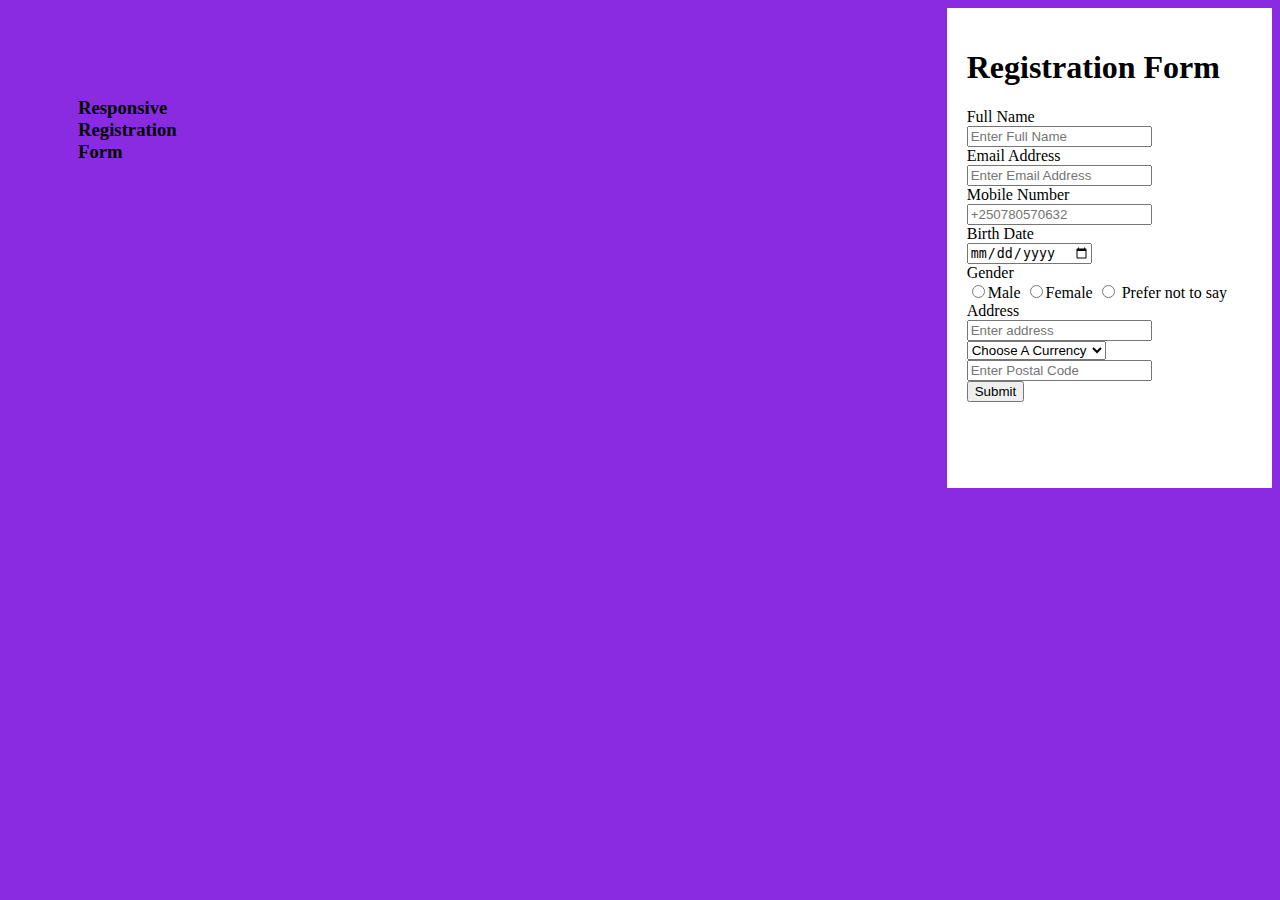
<file: index4.html>
<!DOCTYPE html>
<html lang="en">
  <head>
    <meta charset="UTF-8">
    <meta name="viewport" content="width=device-width,initial-scale=1.0">
    <title>Registration Form</title>
    <link rel="stylesheet" href="styles4.css">
  </head>
  <body>
    <div class="container">
      <div class="left-div">
        <div class="line">
        </div>
        <div class="sub-container">
        </div>
        <div style="margin:0px 40px;"> 
          <h3>Responsive<br> Registration<br> Form</h3>
        </div>
      </div>
      <div class="form">
        <form action="https://www.freecodecamp.org/learn/2022/responsive-web-design/#learn-css-animation-by-building-a-ferris-wheel" method="POST">
          <h1>Registration Form</h1>
          <label for="fullname">Full Name</label><br>
          <input type="text" id="fullname" placeholder="Enter Full Name" required><br>
          <label for="email-address">Email Address</label><br>
          <input type="email" id="email-address" placeholder="Enter Email Address"><br>
          <label for="phone">Mobile Number</label>
         <br> 
         <input type="tel" id="phone" placeholder="+250780570632" pattern="[0-9]{10}" maxlength="10"> <br>
          <label for="date-of-birth">Birth Date</label> <br>
          <input type="date" id="date-of-birth"><br> 
          <label for="gender">Gender</label><br>
          <input type="radio" id="gender" name="gender">Male
          <input type="radio" id="gender" name="gender">Female
          <input type="radio" id="gender" name="gender"> Prefer not to say<br>
          <label for="address">Address</label><br>
          <input type="text" id="address" placeholder="Enter address"><br>
          <select>
            <option>Choose A Currency</option>
            <option>USD</option>
            <option>EUR</option>
            <option>JPY</option>
            <option>RWF</option>
            <option>KSH</option>
          </select>
          <input type="text" placeholder="Enter Postal Code"><br>
          <input type="submit">
        </form>
      </div>
    </div>
  </body>
</html>
</file>
<file: styles.css>
*{
  margin: 0;
  padding: 0;
  box-sizing: border-box;
}
#main{
  background-color:#ECECEC;
  margin: 25px 10px;
  border-radius: 5px;
}
#title,#savior{
  display: flex;
  justify-content: center;
  align-items: center;
}
#image{
 display: block;
 max-width: 100%;
 height: auto;
 margin-left: auto;
 margin-right: auto;

}
#title{
  padding-top: 45px;
}
#savior{
  padding-top: 15px;
}
#img-caption{
  margin-left:130px;
  padding-bottom: 15px;
  padding-top:15px;

}
#img-div{
  background-color: white;
  margin:40px 40px;
}
#time{
  display: block;
  margin-left:200px;
}

#tribute-info{
  margin-left: 200px;
  justify-content: center;
  align-items: center;
  
  
}
#tribute-info ul li{
  margin-left:150px;
}
li{
  line-height: 1.5;
}
.footer{
  margin-left: 350px;
  justify-content: center;
  align-items: center; 
}
.indian{
  line-height: 5;
}
.last-p{
  font-size: 20px;
  padding-bottom: 30px;
  margin-right: 15px;
  margin-left: 200px;
}
</file>
<file: Sales Product Website/styles.css>
body{
  margin: 0px;
  padding: 0px;
  /* background-color: aqua; */

}

.first-div{
  display: flex;
  background-color: aqua;
  padding:70px 30px;
  margin: 5px 0px;
  /* width:100%; */
}
.client{
  /* width: 50% */
}
.first-image{
  /* width: 50%; */
}
.first-image img{
  margin:0 300px;
  border-top-right-radius: 50px;
  /* height: 400px; */
  /* width: 400px; */
}
.second-div{
  background-color: aqua;
  padding:50px 30px;
  margin: 5px 0px;
  /* width:100%; */
}
.logo{
  display: flex;
}
.logo img{
  width: 25px;
  height: 15px;
}
.logo p{
  margin:-1px 5px;
}
.headsets{
  display: flex;
}
.second-image img{
  text-align: end;
}
button{
  height:30px;
  width: 130px;
  border-radius:20px;
}
.third-div{
  width:100%;
  margin: 5px 0px;
  padding:50px 30px;
  display: flex;
}
#shop{
  text-align: center;
  /* display: block; */
}
.larger-div{
  background-color: aqua;
}
.phone{
  margin:0 30px;
}
.third-bigger{
  background-color: aqua;
  margin-top: 5px;
}
.third-first{
  margin-left:50px;
  background-color: white;
  /* border-bottom-left-radius: 50px; */
  border-top-left-radius:  10px;
 
}
.last{
  margin-left:100px;
  background-color: white;
  border-bottom-left-radius: 50px;
  border-top-right-radius: 35px;
}
.second{
  margin-left:100px;
  background-color: white;
  border-bottom-left-radius: 50px;
}
.third-bigger button{
  margin-left:550px;
}
.fourth-div{
  background-color: aqua;
  display:flex;
  margin-top:7px;
  /* width:100%; */
}
.phone-charger{
 margin-left: 400px;
 margin-top:50px;
 height:400px;
}
.phone-charger img{
  height:350px;
  width:350px;
  border-top-right-radius: 100px;
}
.location{
  margin-left:50px;
}
#location{
  line-height:2;
  padding-top:70px;
}
#address{
  margin-top: -10px;
  line-height:0.5;
  padding-top: 10px;
  /* margin-bottom:30px; */
}
.fifth-div{
  display: flex;
  margin-left:700px;
  /* padding-bottom: 80px; */
  /* width:100%; */
  /* width:100%; */
}
.footer{
  background-color: aqua;
}
#main-office{
  margin-right: 50px;
  /* margin-top: -20px; */
  /* padding:50px 0px; */

}
#main-office h2{
  /* padding-bottom:200px; */
}
#main-office p{
  line-height: 0.5;
}
#social-media p{
  line-height: 0.5;
}
#email{
  margin-left:700px;
  padding-bottom:150px;
}
#connect{
  padding-top: 100px;
  margin-left:50px;
}
</file>
<file: TOST GROUP/styles.css>
#first {
  color:hwb(60 5% 13%) ;
  font-weight: 700;
  font-family: Verdana, Geneva, Tahoma, sans-serif;
  font-size:x-large;
  text-decoration: none;
}
#second {
  color: black;
  font-weight: 700;
  font-family: Verdana, Geneva, Tahoma, sans-serif;
  font-size: x-large;
  text-decoration: none;
}
.nav-link {
  font-weight: 700;
  color: black;
}
.navbar-brand {
  font-weight: 700;
}
.navbar-nav .nav-link {
  color: inherit; 
  font-size: inherit;
}
.c-item {
  height: 480px;
}
.d-block w-100 {
  height: 100%;
  object-fit: cover;

}
.third-webpage{
  display: flexbox;
  align-content: center;
}
.col-md-4{
  width: 100%;
}
#about{
  border: none;
}
</file>
<file: styles5.css>
body{
  background-color:white;
}
.main-container{
  display: flex;
  /* flex-direction: column; */
  background-color:purple;
  /* align-items: column; */
  width:80%;
  height:500px;
  margin: 30px 100px;
  
}
.left-div{
  background-color: purple;
  width:80%;
  height:500px;
  display: flex;
  align-items: center;


}
.right-div{
  background-color:grey;
  width:80%;
  height:470px;
  margin-left: 20px;
  margin:10px 15px;
  border-radius:3px;
}
.line{
  width: 5px;
  background-color: white;
  height:150px;
  /* align-items: center; */
  margin:0 20px;
  border-radius: 5px;
}
.paragraph{
  font-size: 30px;

}
h1{
  text-align: center;
}
label{
  display: block;
  margin:0 5px;
  padding:10px 0px;
}
.another-one{
  display:flex;
}
button{
  display: block;
  width: 520px;
  border-radius: 2px;
  height:25px;
  border: none;
  margin:20px 6px;
  background-color: green;
}
.other-labels input{
  width: 520px;
  border-radius: 2px;
  height:25px;
  border: none;
  margin:0px 6px;
}
.input-row{
  width: 252px;
  margin: 0px 6px;
  height:25px;
  border-radius:2px;
  border: none;

}
</file>
<file: styles2.css>
body {
  font-family: Arial, sans-serif;
}
#navbar {
  overflow: hidden;
  background-color:burlywood ;
  position: fixed;
  top: 0;
  width: 250px;
  height: 100vh;
  display: flex;
  flex-direction: column;
}
#navbar a {
  float: left; /* Remove from original */
  display: block;
  color: white;
  text-align: center;
  padding: 14px 25px;
  text-decoration: underline;
  font-size: 16px;
}
#navbar a:hover {
  background-color: green;
  color: black;
}

#main-doc{
    margin-left: 300px;
  }
  
  /* Style the 'active' link */
.active {
    background-color: #4CAF50;
    color: white;
  }
#variables h1{
  display: block;
}
code{
  background-color: grey;
  display: block;
  border-radius: 5px;
  height: 75px;
}
code p{
  margin: 0px 25px;
  padding-top: 15px;
}
@media screen and (max-width: 768px) {
  #navbar{
    padding: 5px;
    display: block;
  }
  #navbar a {
    font-size:14px;
    padding: 5px 10px;
  }
}
@media screen and(min-width:1200px){
  #navbar{
    padding: 10px;
    margin: 10px 15px;
  }
}
</file>
<file: styles4.css>
body{
  justify-content: center;
  /* display: flex; */
  background: blueviolet;
}
.container{
  display: flex;
  /* background: rgb(255, 255, 255); */
  width: 100%;
  height: 550px;
}
.form{
  background-color: white;
  float: right;
  width: 100%;
  height: 80%;
  padding: 20px;
  margin-left:700px;
}
.left-div{
  width: 50%;
  padding: 0px 30px;
}
.sub-container{
  display: flex;
  justify-items: center;
  margin: 25% 10%;
 
}
</file>
